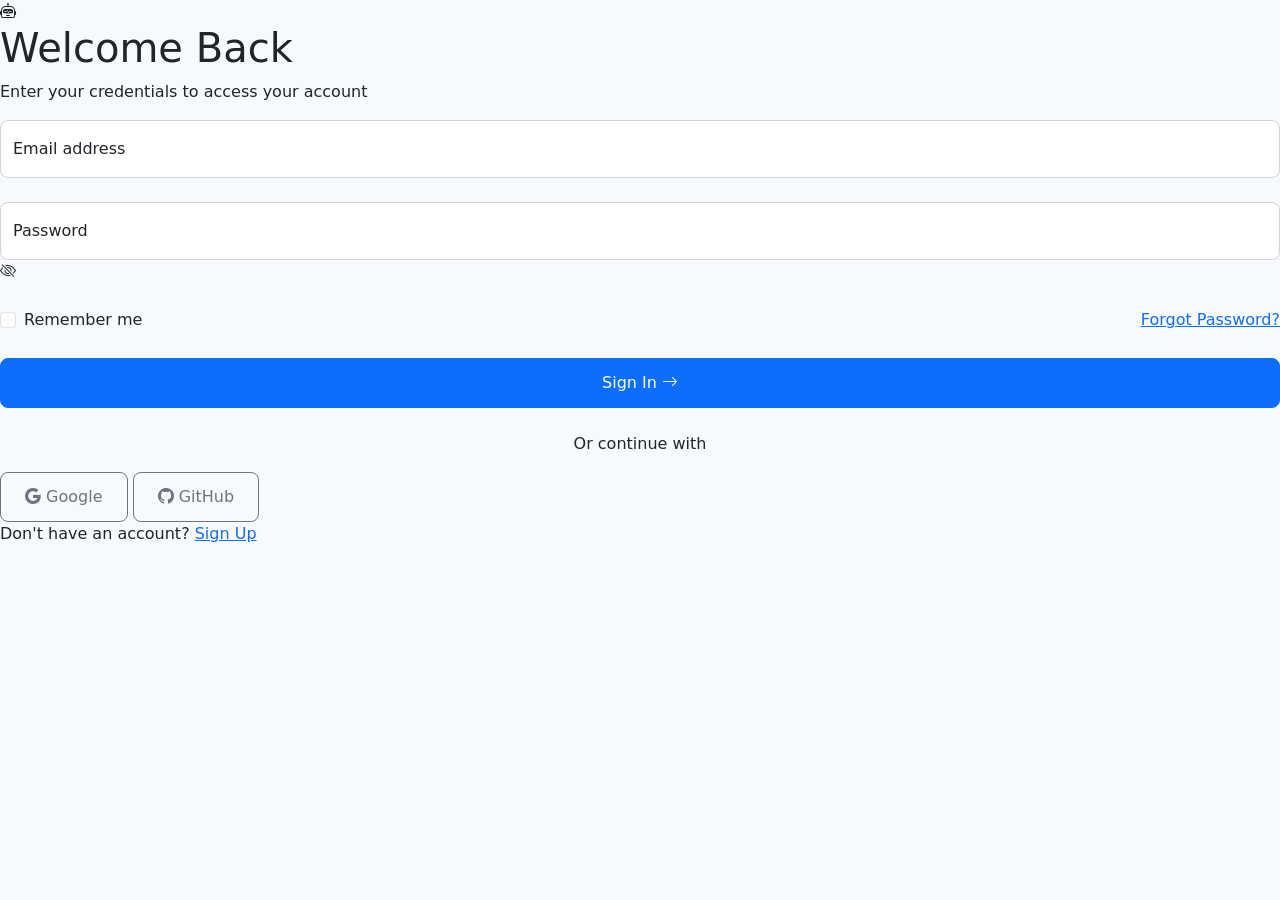
<file: src/main/webapp/login.html>
<!DOCTYPE html>
<html lang="en">
<head>
    <meta charset="UTF-8">
    <meta name="viewport" content="width=device-width, initial-scale=1.0">
    <title>Login - AI Chatbot System</title>
    <link href="https://cdn.jsdelivr.net/npm/bootstrap@5.3.0/dist/css/bootstrap.min.css" rel="stylesheet">
    <link rel="stylesheet" href="https://cdn.jsdelivr.net/npm/bootstrap-icons@1.7.2/font/bootstrap-icons.css">
    <link rel="stylesheet" href="css/auth.css">
</head>
<body class="auth-body">
    <div class="auth-wrapper">
        <div class="auth-container">
            <div class="auth-card">
                <div class="auth-header">
                    <i class="bi bi-robot"></i>
                    <h1>Welcome Back</h1>
                    <p>Enter your credentials to access your account</p>
                </div>
                <form id="loginForm" class="auth-form" novalidate>
                    <div class="form-floating mb-4">
                        <input type="email" class="form-control" id="email" placeholder="name@example.com" required>
                        <label for="email">Email address</label>
                        <div class="invalid-feedback">Please enter a valid email address.</div>
                    </div>
                    <div class="form-floating mb-4 password-field">
                        <input type="password" class="form-control" id="password" placeholder="Password" required>
                        <label for="password">Password</label>
                        <i class="bi bi-eye-slash toggle-password"></i>
                        <div class="invalid-feedback">Password is required.</div>
                    </div>
                    <div class="d-flex justify-content-between mb-4">
                        <div class="form-check">
                            <input type="checkbox" class="form-check-input" id="rememberMe">
                            <label class="form-check-label" for="rememberMe">Remember me</label>
                        </div>
                        <a href="#" class="forgot-password">Forgot Password?</a>
                    </div>
                    <button type="submit" class="btn btn-primary w-100 mb-4">
                        <span>Sign In</span>
                        <i class="bi bi-arrow-right"></i>
                    </button>
                    <div class="social-login">
                        <p class="text-center mb-3">Or continue with</p>
                        <div class="social-buttons">
                            <button type="button" class="btn btn-outline-secondary">
                                <i class="bi bi-google"></i>
                                <span>Google</span>
                            </button>
                            <button type="button" class="btn btn-outline-secondary">
                                <i class="bi bi-github"></i>
                                <span>GitHub</span>
                            </button>
                        </div>
                    </div>
                </form>
                <div class="auth-footer">
                    <p>Don't have an account? <a href="register.html">Sign Up</a></p>
                </div>
            </div>
            <div class="auth-background">
                <div class="shape"></div>
                <div class="shape"></div>
            </div>
        </div>
    </div>
    <script src="https://cdn.jsdelivr.net/npm/bootstrap@5.3.0/dist/js/bootstrap.bundle.min.js"></script>
    <script src="js/auth.js"></script>
</body>
</html>
</file>
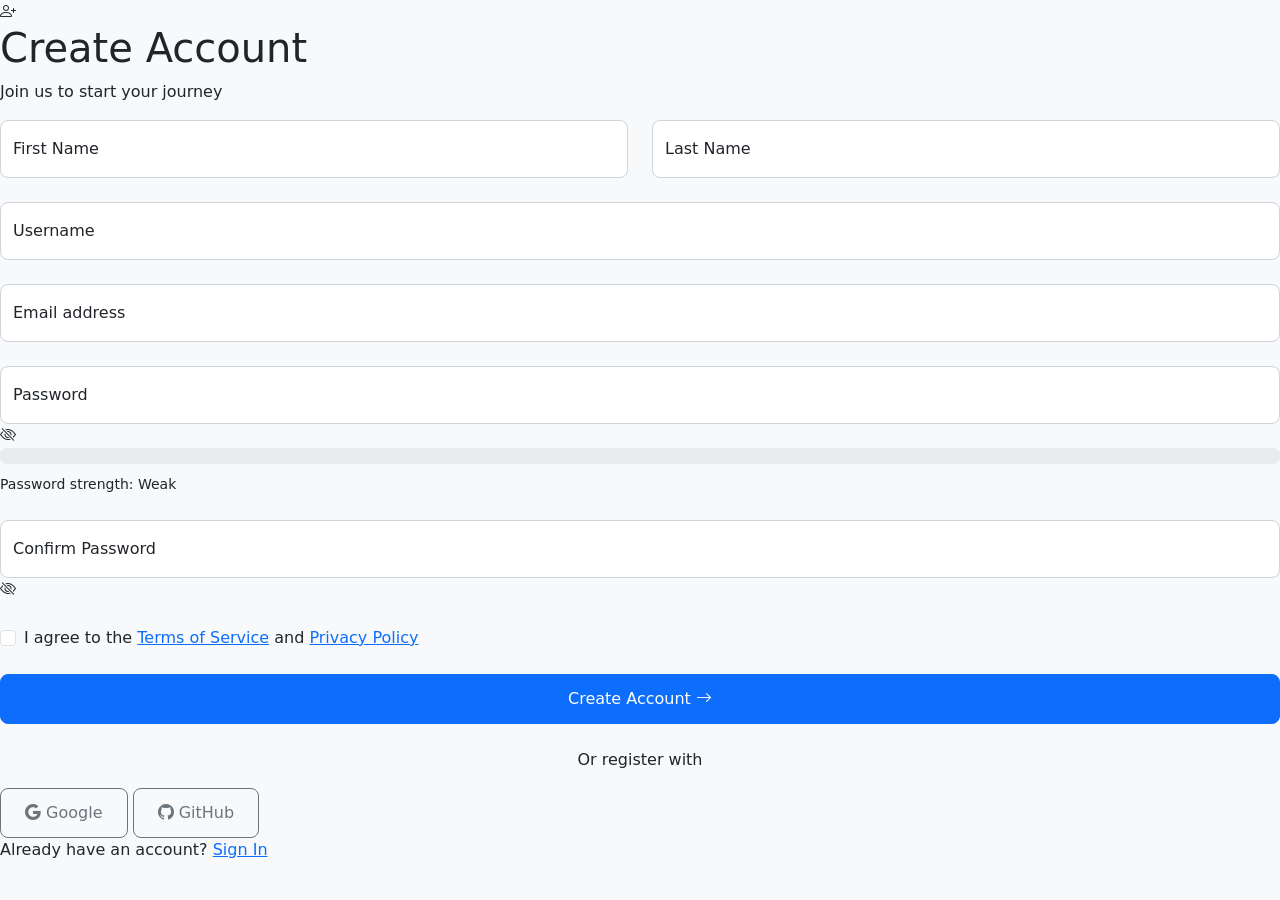
<file: src/main/webapp/register.html>
<!DOCTYPE html>
<html lang="en">
<head>
    <meta charset="UTF-8">
    <meta name="viewport" content="width=device-width, initial-scale=1.0">
    <title>Register - AI Chatbot System</title>
    <link href="https://cdn.jsdelivr.net/npm/bootstrap@5.3.0/dist/css/bootstrap.min.css" rel="stylesheet">
    <link rel="stylesheet" href="https://cdn.jsdelivr.net/npm/bootstrap-icons@1.7.2/font/bootstrap-icons.css">
    <link rel="stylesheet" href="css/auth.css">
</head>
<body class="auth-body">
    <div class="auth-wrapper">
        <div class="auth-container">
            <div class="auth-card register">
                <div class="auth-header">
                    <i class="bi bi-person-plus"></i>
                    <h1>Create Account</h1>
                    <p>Join us to start your journey</p>
                </div>
                <form id="registerForm" class="auth-form" novalidate>
                    <div class="row">
                        <div class="col-md-6">
                            <div class="form-floating mb-4">
                                <input type="text" class="form-control" id="firstName" placeholder="First Name" required>
                                <label for="firstName">First Name</label>
                                <div class="invalid-feedback">First name is required.</div>
                            </div>
                        </div>
                        <div class="col-md-6">
                            <div class="form-floating mb-4">
                                <input type="text" class="form-control" id="lastName" placeholder="Last Name" required>
                                <label for="lastName">Last Name</label>
                                <div class="invalid-feedback">Last name is required.</div>
                            </div>
                        </div>
                    </div>
                    <div class="form-floating mb-4">
                        <input type="text" class="form-control" id="username" placeholder="Username" required>
                        <label for="username">Username</label>
                        <div class="invalid-feedback">Choose a unique username.</div>
                    </div>
                    <div class="form-floating mb-4">
                        <input type="email" class="form-control" id="email" placeholder="name@example.com" required>
                        <label for="email">Email address</label>
                        <div class="invalid-feedback">Please enter a valid email address.</div>
                    </div>
                    <div class="form-floating mb-4 password-field">
                        <input type="password" class="form-control" id="password" placeholder="Password" required>
                        <label for="password">Password</label>
                        <i class="bi bi-eye-slash toggle-password"></i>
                        <div class="password-strength">
                            <div class="progress mb-2">
                                <div class="progress-bar" role="progressbar" style="width: 0%"></div>
                            </div>
                            <small class="strength-text">Password strength: <span>Weak</span></small>
                        </div>
                        <div class="invalid-feedback">Password must be at least 8 characters long.</div>
                    </div>
                    <div class="form-floating mb-4 password-field">
                        <input type="password" class="form-control" id="confirmPassword" placeholder="Confirm Password" required>
                        <label for="confirmPassword">Confirm Password</label>
                        <i class="bi bi-eye-slash toggle-password"></i>
                        <div class="invalid-feedback">Passwords do not match.</div>
                    </div>
                    <div class="form-check mb-4">
                        <input type="checkbox" class="form-check-input" id="terms" required>
                        <label class="form-check-label" for="terms">
                            I agree to the <a href="#">Terms of Service</a> and <a href="#">Privacy Policy</a>
                        </label>
                        <div class="invalid-feedback">You must agree to the terms and conditions.</div>
                    </div>
                    <button type="submit" class="btn btn-primary w-100 mb-4">
                        <span>Create Account</span>
                        <i class="bi bi-arrow-right"></i>
                    </button>
                    <div class="social-login">
                        <p class="text-center mb-3">Or register with</p>
                        <div class="social-buttons">
                            <button type="button" class="btn btn-outline-secondary">
                                <i class="bi bi-google"></i>
                                <span>Google</span>
                            </button>
                            <button type="button" class="btn btn-outline-secondary">
                                <i class="bi bi-github"></i>
                                <span>GitHub</span>
                            </button>
                        </div>
                    </div>
                </form>
                <div class="auth-footer">
                    <p>Already have an account? <a href="login.html">Sign In</a></p>
                </div>
            </div>
            <div class="auth-background">
                <div class="shape"></div>
                <div class="shape"></div>
            </div>
        </div>
    </div>
    <script src="https://cdn.jsdelivr.net/npm/bootstrap@5.3.0/dist/js/bootstrap.bundle.min.js"></script>
    <script src="js/auth.js"></script>
</body>
</html>
</file>
<file: src/main/webapp/css/auth.css>
/* Common styles */
body {
    background-color: #f8f9fa;
}

.card {
    border: none;
    border-radius: 15px;
}

.card-body {
    padding: 2rem;
}

/* Form styles */
.form-control {
    border-radius: 8px;
    padding: 0.75rem 1rem;
    border: 1px solid #ced4da;
    transition: border-color 0.2s ease-in-out;
}

.form-control:focus {
    box-shadow: none;
    border-color: #0d6efd;
}

.form-label {
    font-weight: 500;
    color: #495057;
}

/* Button styles */
.btn {
    padding: 0.75rem 1.5rem;
    border-radius: 8px;
    font-weight: 500;
    transition: all 0.2s ease-in-out;
}

.btn-primary {
    background-color: #0d6efd;
    border-color: #0d6efd;
}

.btn-primary:hover {
    background-color: #0b5ed7;
    border-color: #0a58ca;
    transform: translateY(-1px);
}

/* Profile page specific styles */
.avatar-wrapper {
    position: relative;
    display: inline-block;
}

.avatar-wrapper img {
    object-fit: cover;
    border: 3px solid #fff;
    box-shadow: 0 0 10px rgba(0, 0, 0, 0.1);
}

/* Navbar styles */
.navbar {
    box-shadow: 0 2px 4px rgba(0, 0, 0, 0.1);
}

/* Responsive adjustments */
@media (max-width: 768px) {
    .card-body {
        padding: 1.5rem;
    }
    
    .container {
        padding-left: 1rem;
        padding-right: 1rem;
    }
}

/* Animation effects */
.form-control, .btn {
    transition: all 0.2s ease-in-out;
}

/* Error states */
.form-control.is-invalid {
    border-color: #dc3545;
    background-image: url("data:image/svg+xml,%3csvg xmlns='http://www.w3.org/2000/svg' width='12' height='12' fill='none' stroke='%23dc3545' viewBox='0 0 12 12'%3e%3ccircle cx='6' cy='6' r='4.5'/%3e%3cpath stroke-linejoin='round' d='M5.8 3.6h.4L6 6.5z'/%3e%3ccircle cx='6' cy='8.2' r='.6' fill='%23dc3545' stroke='none'/%3e%3c/svg%3e");
    background-repeat: no-repeat;
    background-position: right calc(0.375em + 0.1875rem) center;
    background-size: calc(0.75em + 0.375rem) calc(0.75em + 0.375rem);
}

.invalid-feedback {
    font-size: 0.875rem;
    color: #dc3545;
}
</file>
